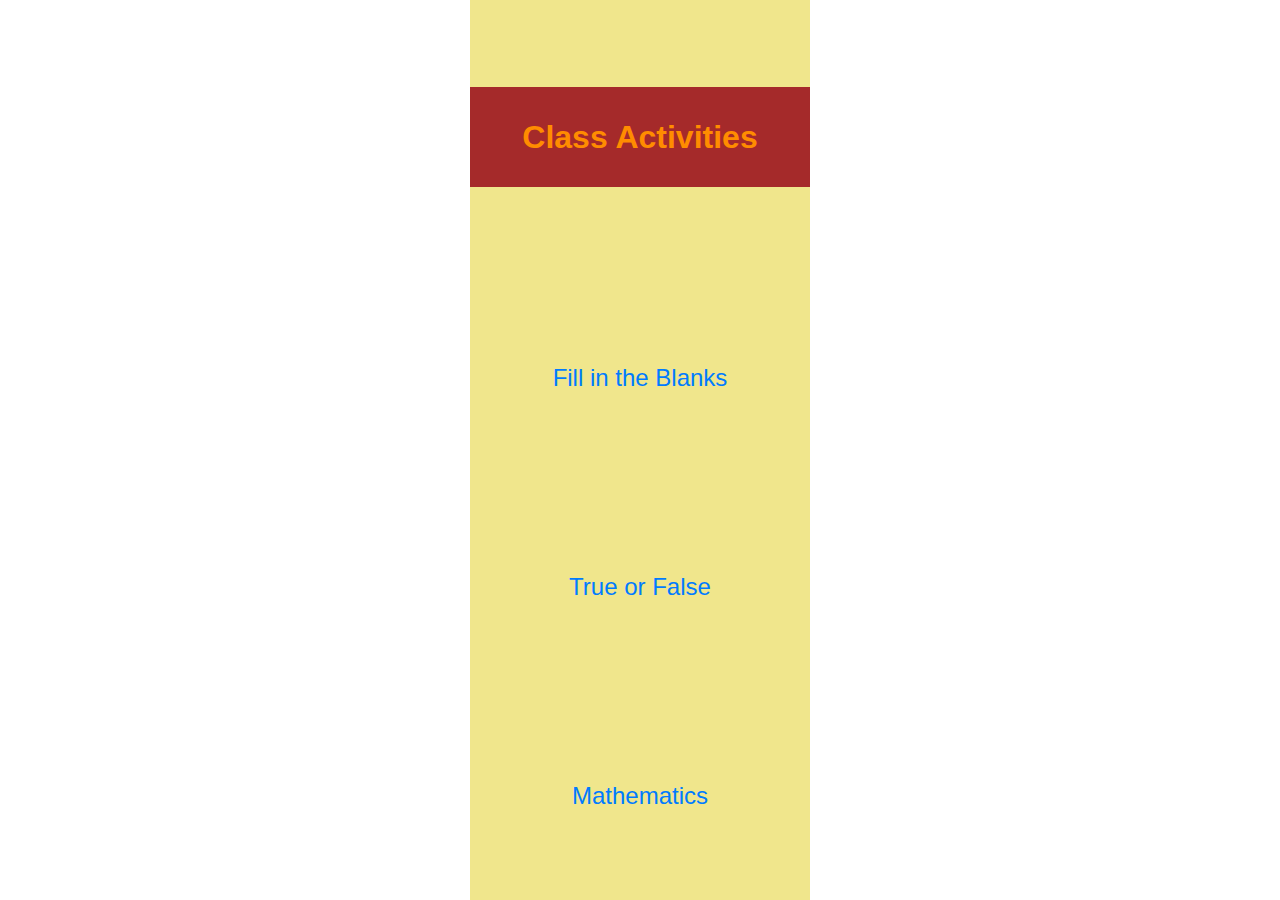
<file: index.html>
<!doctype html>
<html>

	<head>
	<title>Gamification for School Concepts</title>
		<meta charset="utf-8"/>
		<meta name="description" content="This is a Math Game"/>
        <meta name="viewport" content="width=device-width, user-scalable=no, minimum-scale=1.0, maximum-scale=1.0"/>
        <link rel="stylesheet" href="https://stackpath.bootstrapcdn.com/bootstrap/4.4.1/css/bootstrap.min.css" integrity="sha384-Vkoo8x4CGsO3+Hhxv8T/Q5PaXtkKtu6ug5TOeNV6gBiFeWPGFN9MuhOf23Q9Ifjh" crossorigin="anonymous">
        <script src="https://code.jquery.com/jquery-3.4.1.slim.min.js" integrity="sha384-J6qa4849blE2+poT4WnyKhv5vZF5SrPo0iEjwBvKU7imGFAV0wwj1yYfoRSJoZ+n" crossorigin="anonymous"></script>
        <script src="https://cdn.jsdelivr.net/npm/popper.js@1.16.0/dist/umd/popper.min.js" integrity="sha384-Q6E9RHvbIyZFJoft+2mJbHaEWldlvI9IOYy5n3zV9zzTtmI3UksdQRVvoxMfooAo" crossorigin="anonymous"></script>
        <script src="https://stackpath.bootstrapcdn.com/bootstrap/4.4.1/js/bootstrap.min.js" integrity="sha384-wfSDF2E50Y2D1uUdj0O3uMBJnjuUD4Ih7YwaYd1iqfktj0Uod8GCExl3Og8ifwB6" crossorigin="anonymous"></script>

        <style>
            *{
            margin:0px;
            padding:0px;
        }

        body{
            min-height: 100vh;
        }

        main{
            max-width:340px;
            min-height:100vh;
            background-color: khaki;
            margin:0px auto;
            display: flex;
            flex-direction: column;
            justify-content: space-around;
        }

        header{
            width:100%;
            height:100px;
            background-color: brown;
            color: darkorange;
            font-size:200%;
            font-weight: bold;
            text-align:center;
            line-height:100px;
        }

        a{
            display: block;
            width: 80%;
            margin: 0px auto;
            text-decoration: none;
            text-align: center;
            font-size: 150%;
        }
        </style>
    </head>

    <body>
        <main>
            <header>
                Class Activities
            </header>

            <a href="fill.html">Fill  in the Blanks</a>
            <a href="main.html">True or False</a>
            <a href="math.html">Mathematics</a>
        </main>
    </body>
</html>
</file>
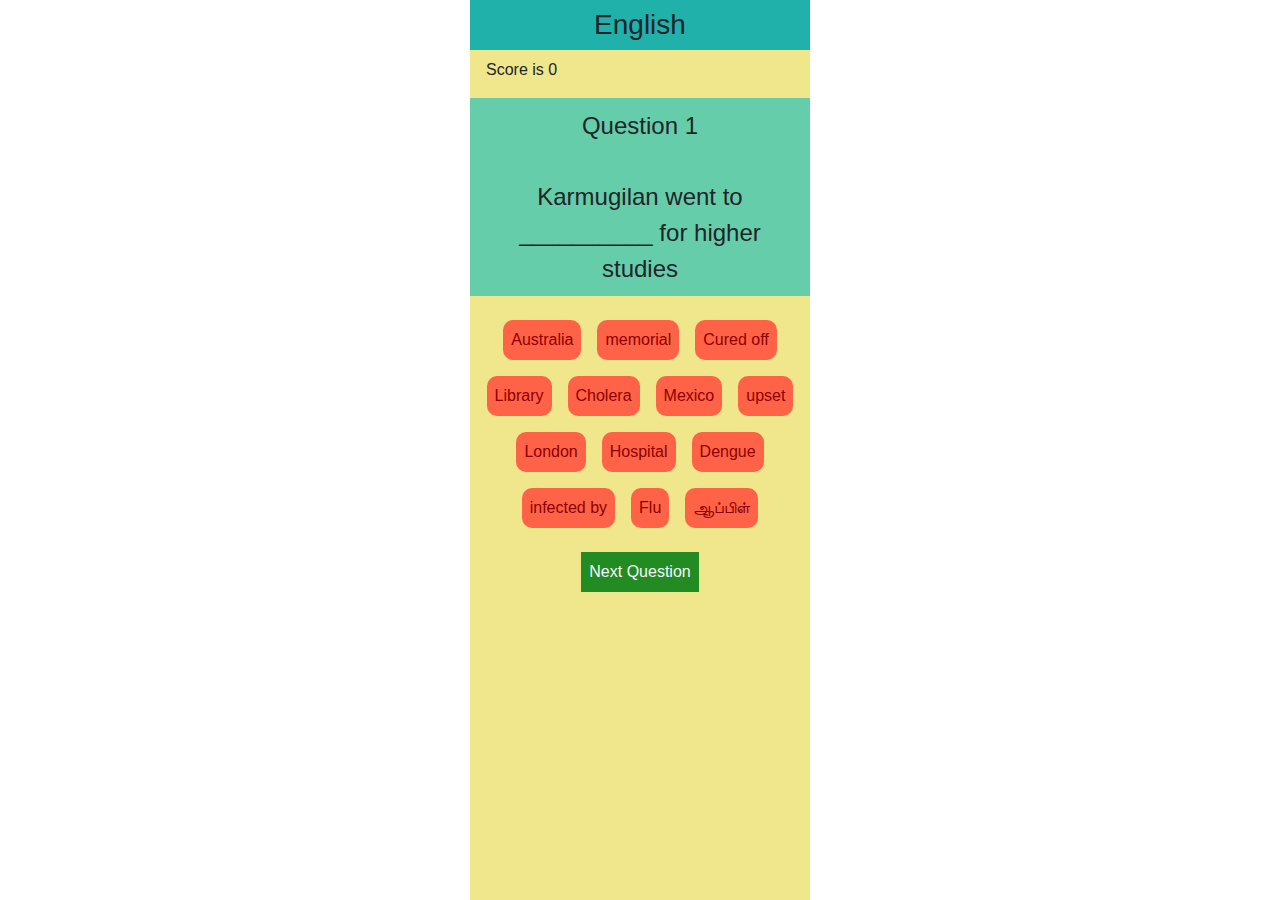
<file: fill.html>
<!doctype html>
<html>

	<head>
	<title>Fill in the blanks</title>
		<meta charset="utf-8"/>
		<meta name="description" content="This is a Math Game"/>
        <meta name="viewport" content="width=device-width, user-scalable=no, minimum-scale=1.0, maximum-scale=1.0"/>
        <link rel="stylesheet" href="https://stackpath.bootstrapcdn.com/bootstrap/4.4.1/css/bootstrap.min.css" integrity="sha384-Vkoo8x4CGsO3+Hhxv8T/Q5PaXtkKtu6ug5TOeNV6gBiFeWPGFN9MuhOf23Q9Ifjh" crossorigin="anonymous">
        <script src="https://code.jquery.com/jquery-3.4.1.slim.min.js" integrity="sha384-J6qa4849blE2+poT4WnyKhv5vZF5SrPo0iEjwBvKU7imGFAV0wwj1yYfoRSJoZ+n" crossorigin="anonymous"></script>
        <script src="https://cdn.jsdelivr.net/npm/popper.js@1.16.0/dist/umd/popper.min.js" integrity="sha384-Q6E9RHvbIyZFJoft+2mJbHaEWldlvI9IOYy5n3zV9zzTtmI3UksdQRVvoxMfooAo" crossorigin="anonymous"></script>
        <script src="https://stackpath.bootstrapcdn.com/bootstrap/4.4.1/js/bootstrap.min.js" integrity="sha384-wfSDF2E50Y2D1uUdj0O3uMBJnjuUD4Ih7YwaYd1iqfktj0Uod8GCExl3Og8ifwB6" crossorigin="anonymous"></script>
        <script src="fillscript.js" type="text/javascript"></script>
        <link rel="stylesheet" type="text/css" href="fillstyle.css"/>
    </head>

    <body onload="loadQuestion();">
        <main>
            <header>
                <h3>English</h3>
                <p id="score">Score is 0</p>
            </header>

            <section>
                <p id="qElm">Question <span id="no">1</span></p>
                <content id="question">
                    <p id="quesText"></p>
                </content>
            </section>

            <footer>
                <p id="ans1" draggable="true" ondragstart="drag(event);">Australia</p>
                <p id="ans2" draggable="true" ondragstart="drag(event);">memorial</p>
                <p id="ans3" draggable="true" ondragstart="drag(event);">Cured off</p>
                <p id="ans4" draggable="true" ondragstart="drag(event);">Library</p>
                <p id="ans5" draggable="true" ondragstart="drag(event);">Cholera</p>
                <p id="ans6" draggable="true" ondragstart="drag(event);">Mexico</p>
                <p id="ans7" draggable="true" ondragstart="drag(event);">upset</p>
                <p id="ans8" draggable="true" ondragstart="drag(event);">London</p>
                <p id="ans9" draggable="true" ondragstart="drag(event);">Hospital</p>
                <p id="ans10" draggable="true" ondragstart="drag(event);">Dengue</p>
                <p id="ans11" draggable="true" ondragstart="drag(event);">infected by</p>
                <p id="ans12" draggable="true" ondragstart="drag(event);">Flu</p>
                <p id="ans13" draggable="true" ondragstart="drag(event);">ஆப்பிள்</p>
            </footer>


            <button onclick="moveNext();">Next Question</button>

        </main>
    </body>
</html>
</file>
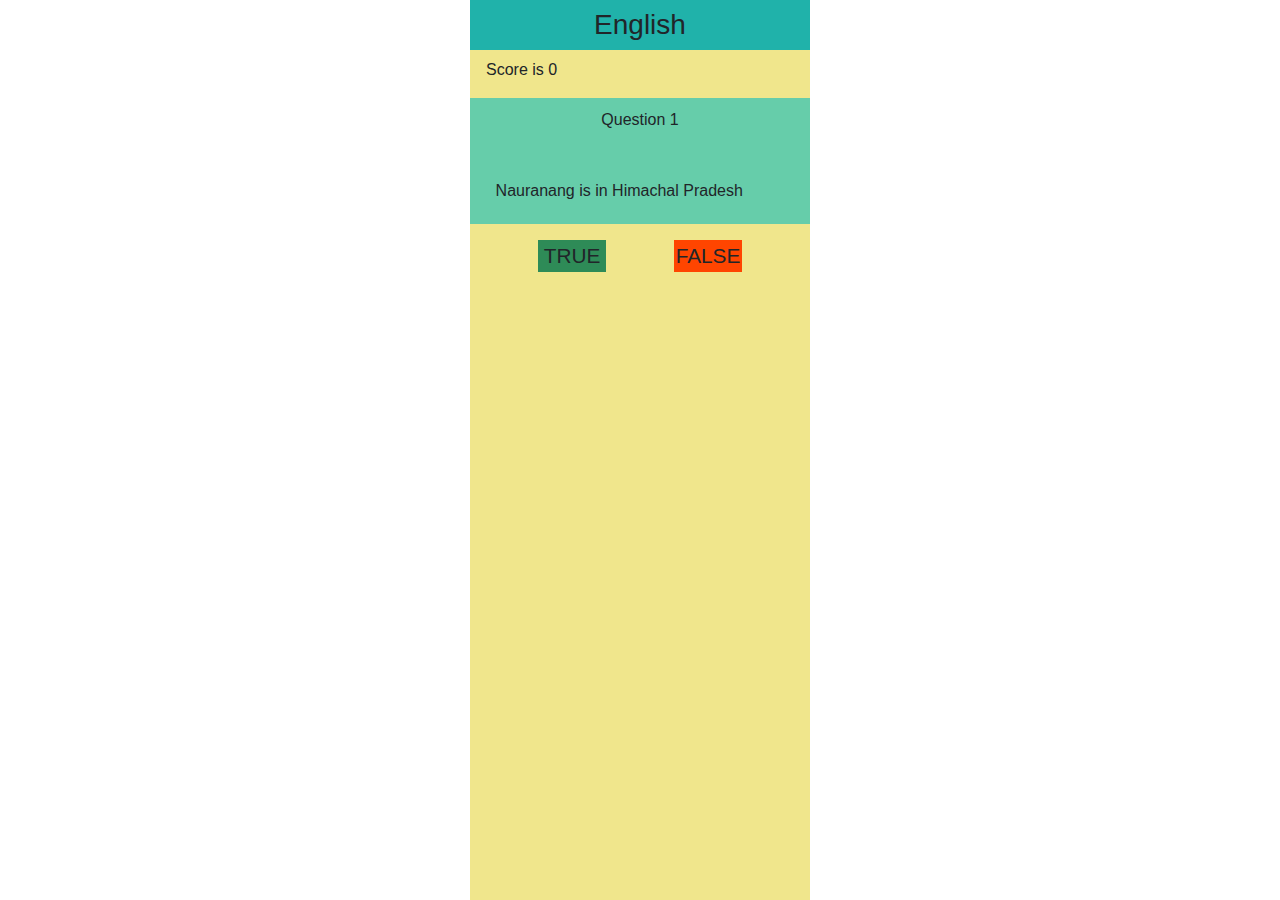
<file: main.html>
<!doctype html>
<html>

	<head>
	<title>True or False</title>
		<meta charset="utf-8"/>
		<meta name="description" content="This is a Math Game"/>
        <meta name="viewport" content="width=device-width, user-scalable=no, minimum-scale=1.0, maximum-scale=1.0"/>
        <link rel="stylesheet" href="https://stackpath.bootstrapcdn.com/bootstrap/4.4.1/css/bootstrap.min.css" integrity="sha384-Vkoo8x4CGsO3+Hhxv8T/Q5PaXtkKtu6ug5TOeNV6gBiFeWPGFN9MuhOf23Q9Ifjh" crossorigin="anonymous">
        <script src="https://code.jquery.com/jquery-3.4.1.slim.min.js" integrity="sha384-J6qa4849blE2+poT4WnyKhv5vZF5SrPo0iEjwBvKU7imGFAV0wwj1yYfoRSJoZ+n" crossorigin="anonymous"></script>
        <script src="https://cdn.jsdelivr.net/npm/popper.js@1.16.0/dist/umd/popper.min.js" integrity="sha384-Q6E9RHvbIyZFJoft+2mJbHaEWldlvI9IOYy5n3zV9zzTtmI3UksdQRVvoxMfooAo" crossorigin="anonymous"></script>
        <script src="https://stackpath.bootstrapcdn.com/bootstrap/4.4.1/js/bootstrap.min.js" integrity="sha384-wfSDF2E50Y2D1uUdj0O3uMBJnjuUD4Ih7YwaYd1iqfktj0Uod8GCExl3Og8ifwB6" crossorigin="anonymous"></script>
        <script src="script.js" type="text/javascript"></script>
        <link rel="stylesheet" type="text/css" href="style.css"/>
    </head>

    <body onload="loadQuestion();">
        <main>
            <header>
                <h3>English</h3>
                <p id="score">Score is 0</p>
            </header>

            <section>
                <p>Question <span id="no">1</span></p>
                <content id="question">
                    <p id="ques"></p>
                </content>
            </section>

            <footer>
                <section id="true" onclick="checkAnswer(0);">TRUE</section>
                <section id="false" onclick="checkAnswer(1);">FALSE</section>
            </footer>

        </main>
    </body>
</html>
</file>
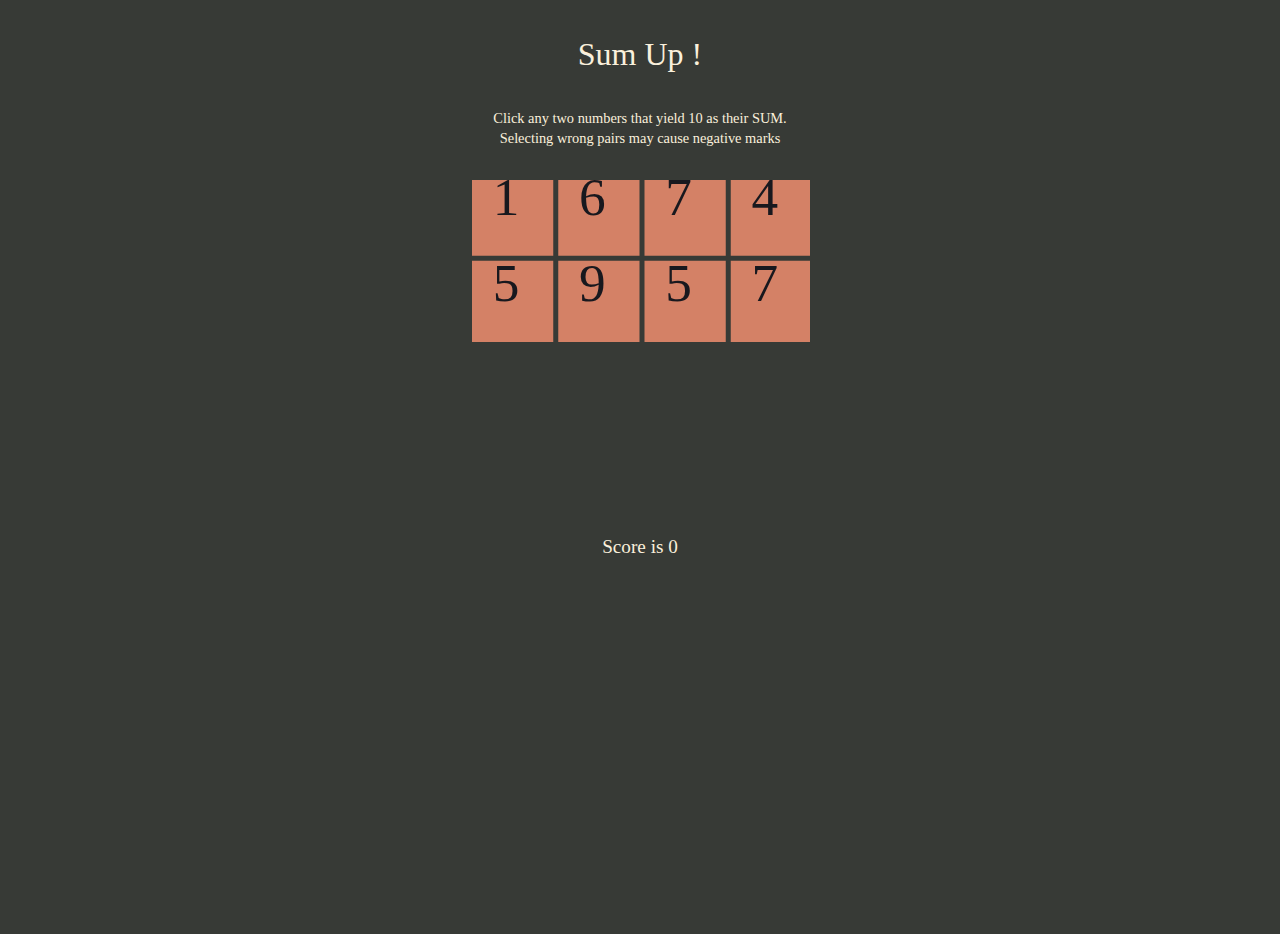
<file: math.html>
<!doctype html>
<html>

	<head>
	<title>Sum Up !</title>
		<meta charset="utf-8"/>
		<meta name="description" content="This is a Math Game"/>
		<meta name="viewport" content="width=device-width, user-scalable=no, minimum-scale=1.0, maximum-scale=1.0">
	<style>
	*{
	margin:0px;
	padding:0px;
	}
	
	
	
	body
	{
	font-family:roboto;
	background-color:#373A36;
	color:#FAF0DC;
	min-height: 100vh;
	}
	
	main{
    max-width:340px;
    min-height:100vh;
	margin:0px auto;
	}
	
	div#header{
		margin:0px;
		padding:0px;
		width:100%;
		margin-bottom:2em;
	}
	
	div#header p{
		width:100%;
		height:40%;
		margin-top:10%;
		text-align:center;
		font-family:verdana;
		font-size:90%;
	}
	
	div#workspace{
		width:100%;
		height:340px;
		padding:0px;
	}
	
	div#panel{
		width:100%;
		height:9%;
		margin-top:1em;
	}
	
	div#panel p{
		width:100%;
		height:100%;
		text-align:center;
		font-size:120%;
		
	}


</style>	
	</head>
	
	
	<body onload="init();">
	<main>
	
	<div id="header">
			<p id="name" style="font-size:200%;line-height:40px;">Sum Up !</p>
			<p id="preface" style="line-height:20px;">Click any two numbers that yield 10 as their SUM. Selecting wrong pairs may cause negative marks</p>
		</div>
	
	<div id="workspace">
		<canvas id="game" style="display:block;margin:0px auto;">
			Game Goes Here ...
		</canvas>
	</div>	
		<div id="panel">
			<p id="scoreDiv">Score is : 0</p>
		</div>
	</main>	
		<script type="text/javascript">
		
		
		var canvasElement=document.getElementById("game");
		var context=canvasElement.getContext("2d");	
		
		var workspace=document.getElementById("workspace");
		var workspaceWidth=workspace.offsetWidth;
		var workspaceHeight=workspace.offsetHeight;
		
		console.log(workspaceWidth+","+workspaceHeight);
		canvasElement.width=workspaceWidth;
		canvasElement.height=workspaceHeight;
		
		var ctx = new AudioContext()
		
		
		
		var cW=canvasElement.width;
		var cH=canvasElement.height;
		
		var bW=(cW-15)/4;
		var bH=(cH-15)/4;
		
		var dT=workspace.getBoundingClientRect().top;
		var dL=workspace.getBoundingClientRect().left;
		
		console.log(dT+","+dL);
		
		console.log(bW+","+bH);
		var scoreElement=document.getElementById("scoreDiv");
		
		var blocks=[];
		var block;
		var tileLength=16;
		var tX=2,tY=2;
		var mX,mY;
		var gravity=10;
		
		var ip1=0,ip2=0;
		var ci1=-1;ci2=-1;
		var res=0;
		var score=0;
		
		var b1,b2;
		
		var isClicked=false;
		
		canvasElement.addEventListener("click",handleClicks,false);
		
		function Block()
		{
			this.x=0;
			this.y=0;
			this.w=bW;
			this.h=bH;
			this.n=0;
			
			this.tarY=0;
			this.grounded=false;
			
			this.generate=function()
			{
				var x=Math.floor(Math.random()*2);
				if(x==0)
				{
					this.n=Math.ceil(Math.random()*5)+4;
				}else if(x==1)
				{
					this.n=Math.ceil(Math.random()*5);
				}
			}
			
			this.draw=function()
			{
				context.beginPath();
				context.strokeStyle="black";
				context.fillStyle="#D48166";
				context.fillRect(this.x,this.y,this.w,this.h);
				context.stroke();
				
				context.fillStyle="#18181E";
				context.font="40pt calibri";
				context.fillText(this.n+"",this.x+bW/2-20,this.y+bH/2);
			}
		}
		
		function init()
		{
			block=new Block();
			block.x=100;
			block.y=100;
			
			createTiles();
			
			update();
		}
		
		function update()
		{
			requestAnimationFrame(update);
			
			for(i=0;i<blocks.length;i++)
			{
				if(blocks[i]!=null)
				{
					if(blocks[i].y>=blocks[i].tarY)
					{
						blocks[i].grounded=true;
					}
				}
			}
			
			for(i=0;i<blocks.length;i++)
			{
				if(blocks[i]!=null)
				{
					if(!blocks[i].grounded)
					{
						blocks[i].y+=gravity;
					}
				}
			}
			
			
			if(ip1!=0 && ip2!=0)
			{
				res=ip1+ip2;
				if(res==10)
				{
					delete blocks[ci1];
					delete blocks[ci2];
					score++;
					
					
					blocks.push(b1);
					blocks.push(b2);
					
					var o = ctx.createOscillator();
					var  g = ctx.createGain();
					o.connect(g);
					g.connect(ctx.destination);
					o.start(0);
					g.gain.exponentialRampToValueAtTime(0.00001, ctx.currentTime + 0.1);
					
					
				}else
				{
					score--;
				}
					ip1=0;
					ip2=0;
					res=0;
					ci1=0;
					ci2=0;
			}

				
				console.log(blocks.length);
				render();
		}
		
		
		
		function render()
		{
			if(score>=10)
			{
				console.log("Game Over");
				context.clearRect(0,0,cW,cH);
				context.fillStyle="#D48166";
				context.fillRect(0,0,cW,cH);
				context.fillStyle="#18181E";
				context.fillText("You Won",canvasElement.width/2-100,canvasElement.height/2-50);
				scoreElement.innerHTML="Score is "+score;
			}else
			{
			context.clearRect(0,0,cW,cH);
			for(i=0;i<blocks.length;i++)
			{
				if(blocks[i]!=null)
				{
				blocks[i].draw();
				}
			}
			scoreElement.innerHTML="Score is "+score;
			
			}
		}
		
		function createTiles()
		{
			for(i=0;i<tileLength;i++)
			{
				block=new Block();
				block.x=tX;
				block.tarY=tY;
				block.y=tY-620;
				tX+=bW+5;
				if(tX>=cW)
				{
					tX=2;
					tY+=bH+5;
				}
				block.generate();
				blocks.push(block);
			}
		}
		
		function handleClicks(event)
		{
			mX=event.clientX-canvasElement.offsetLeft;
			mY=event.clientY-canvasElement.offsetTop;
			
			for(i=0;i<blocks.length;i++)
			{
				if(blocks[i]!=null)
				{
				if(mX>=blocks[i].x && mX<=blocks[i].x+blocks[i].w
			&& mY>=blocks[i].y && mY<=blocks[i].y+blocks[i].h)
				{
					if(ip1==0)
					{
						ip1=blocks[i].n;
						ci1=i;
						b1=new Block();
						b1.x=blocks[i].x;
						b1.y=blocks[i].y-620;
						b1.tarY=blocks[i].y;
						b1.generate();
						console.log(ci1);
						break;
					}else if(ip1!=0 && ip2==0)
					{
						ip2=blocks[i].n;				
						ci2=i;
						b2=new Block();
						b2.x=blocks[i].x;
						b2.y=blocks[i].y-620;
						b2.tarY=blocks[i].y
						b2.generate();
						console.log(ci2);
						break;
					}
					
				}
				}
				
			}
			
		}

		</script>
	
	</body>

</html>
</file>
<file: fillstyle.css>
*{
    margin:0px;
    padding:0px;
}

body{
    min-height: 100vh;
}

main{
    max-width:340px;
    min-height:100vh;
    background-color: khaki;
    margin:0px auto;
}

span{
    display: inline-block;
}

header{
    width:100%;
    height:20%;
}

header h3{
    width:100%;
    height:14%;
    background-color: lightseagreen;
    text-align:center;
    line-height: 50px;
}

header p{
    padding-left:1em;
    height:6%;
}

section{
    width:100%;
    height:50%;
    background-color: mediumaquamarine;
}

section p{
    text-align: center;
    padding: 0.4em;
    height:20%;
    font-size: 150%;
}

section p#green{
    color:rgb(2, 61, 2);
    background-color: rgb(185, 174, 174);
    border-radius: 10px;
    width: auto;
    margin:0px auto;
    margin-top:1em;
    padding: 0.2em;
    font-size:100%;
    font-weight: bold;
}

section p#red{
    color: darkred;
    background-color: rgb(185, 174, 174);
    border-radius: 10px;
    width: auto;
    margin:0px auto;
    margin-top:1em;
    padding: 0.2em;
    font-size:100%;
    font-weight: bold;
}

section p#ques{
    text-align: left;
    margin-left:1em;
    line-height:3em;
}

footer{
    width:100%;
    height:20%;
    display:flex;
    flex-wrap: wrap;
    justify-content: center;
}

footer p{
    margin:0.5em;
    font-size:100%;
    padding:0.5em;
    border-radius: 10px;
    background-color: tomato;
    text-align: center;
    cursor: pointer;
    color: darkred;
}

button{
    display: block;
    padding:0.5em;
    margin:1em auto;
    border:none;
    background-color: forestgreen;
    color: ghostwhite;

}
</file>
<file: style.css>
*{
    margin:0px;
    padding:0px;
}

body{
    min-height: 100vh;
}

main{
    max-width:340px;
    min-height:100vh;
    background-color: khaki;
    margin:0px auto;
}

header{
    width:100%;
    height:20%;
}

header h3{
    width:100%;
    height:14%;
    background-color: lightseagreen;
    text-align:center;
    line-height: 50px;
}

header p{
    padding-left:1em;
    height:6%;
}

section{
    width:100%;
    height:60%;
    background-color: mediumaquamarine;
}

section p{
    text-align: center;
    padding: 0.6em;
    height:20%;
}

section p#ques{
    text-align: left;
    margin-left:1em;
    line-height:3em;
}

footer{
    width:100%;
    height:20%;
    display:flex;
}

footer section#true{
    width:20%;
    margin-left:20%;
    margin-right: 10%;
    height:1.5em;
    font-size:130%;
    background-color: seagreen;
    text-align: center;
    cursor: pointer;
}

footer section#false{
    width:20%;
    margin-right:20%;
    margin-left: 10%;
    height:1.5em;
    font-size:130%;
    background-color: orangered;
    text-align: center;
    cursor: pointer;
}
</file>
